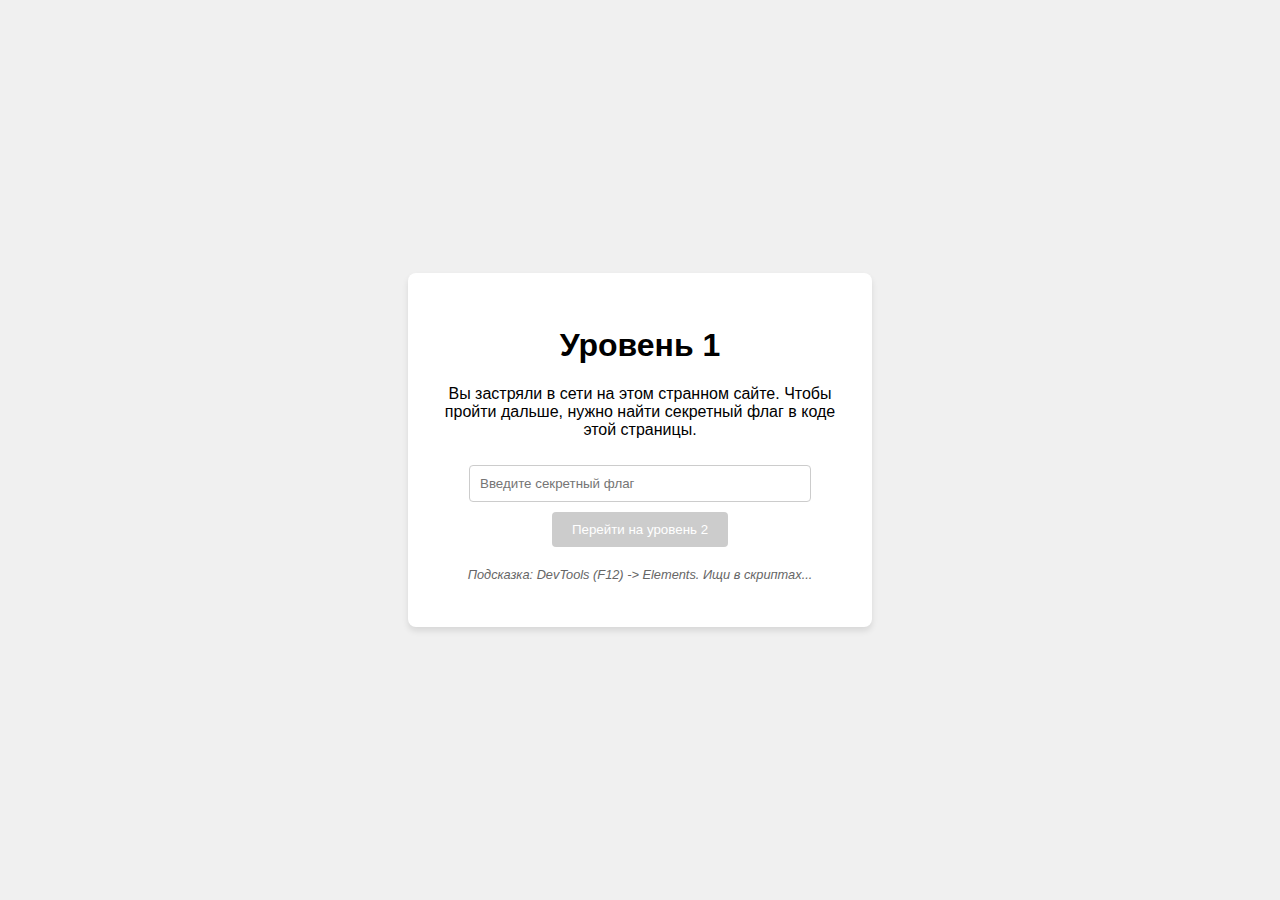
<file: levels/level1.html>
<!DOCTYPE html>
<html lang="ru">
<head>
    <meta charset="UTF-8">
    <meta name="viewport" content="width=device-width, initial-scale=1.0">
    <title>Уровень 1 — Побег из интернета</title>
    <link rel="stylesheet" href="../assets/style.css">
</head>
<body>

    <div class="container">
        <h1>Уровень 1</h1>
        <p>Вы застряли в сети на этом странном сайте. Чтобы пройти дальше, нужно найти секретный флаг в коде этой страницы.</p>
        
        <input type="text" id="flagInput" placeholder="Введите секретный флаг">
        <br>
        <button id="nextLevelBtn" disabled>Перейти на уровень 2</button>

        <p class="hint">Подсказка: DevTools (F12) -> Elements. Ищи в скриптах...</p>
    </div>

    <script>
        const input = document.getElementById('flagInput');
        const button = document.getElementById('nextLevelBtn');
        const SECRET_FLAG = "FLAG{HTML_INSIDE_2026}";

        input.addEventListener('input', () => {
            if (input.value.trim() === SECRET_FLAG) {
                button.disabled = false;
                button.style.backgroundColor = "#28a745";
            } else {
                button.disabled = true;
                button.style.backgroundColor = "#007bff";
            }
        });

        button.addEventListener('click', () => {
            window.location.href = "level2.html"; // Переход на второй уровень
        });
    </script>
</body>
</html>
</file>
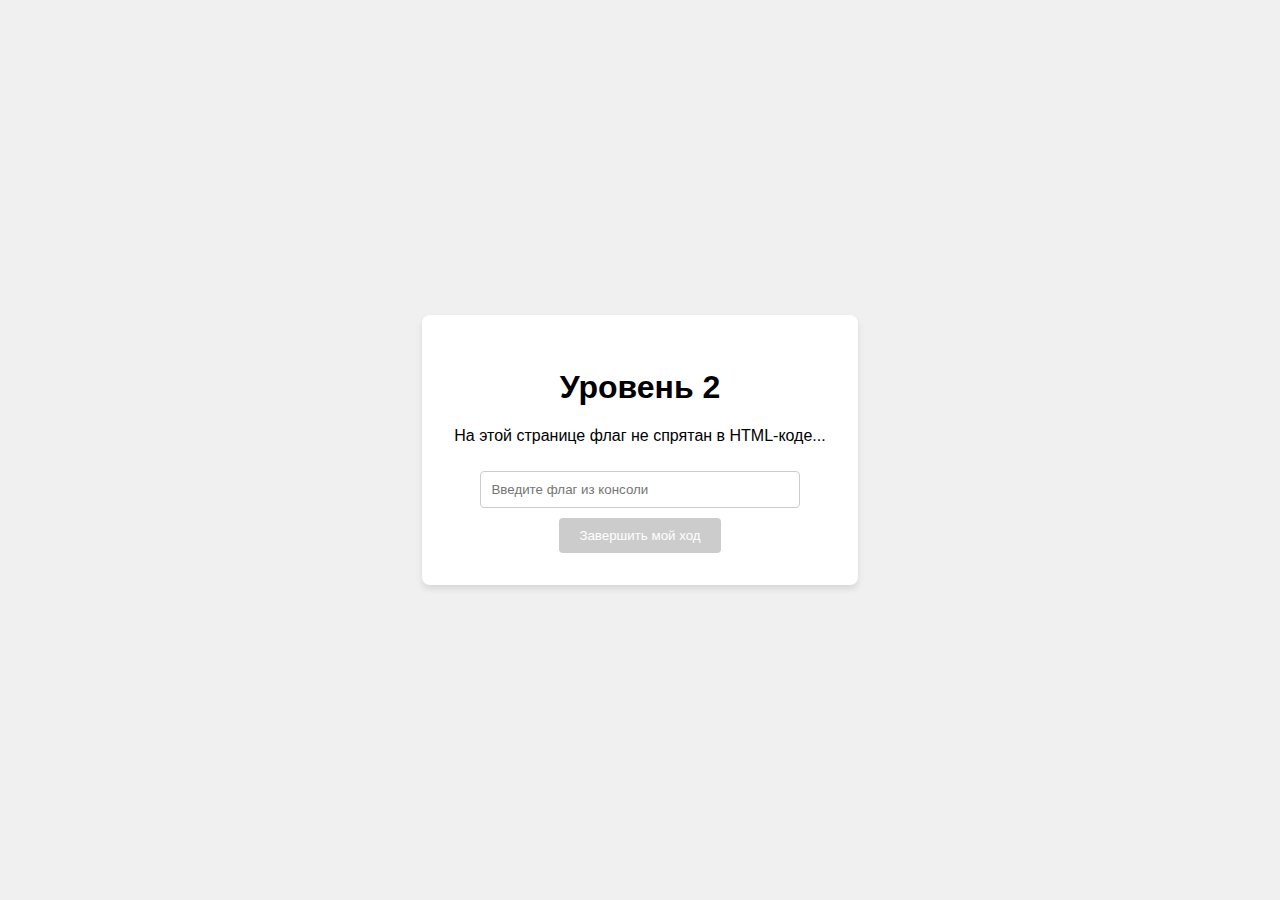
<file: levels/level2.html>
<!DOCTYPE html>
<html lang="ru">
<head>
    <meta charset="UTF-8">
    <title>Уровень 2</title>
    <link rel="stylesheet" href="../assets/style.css">
</head>
<body>
    <div class="container">
        <h1>Уровень 2</h1>
        <p>На этой странице флаг не спрятан в HTML-коде...</p>
        <input type="text" id="flagInput" placeholder="Введите флаг из консоли">
        <br>
        <button id="nextLevelBtn" disabled>Завершить мой ход</button>
    </div>

    <script src="../assets/level2.js"></script>
</body>
</html>
</file>
<file: assets/style.css>
/* assets/style.css */
body {
    font-family: sans-serif;
    display: flex;
    flex-direction: column;
    align-items: center;
    justify-content: center;
    height: 100vh;
    background-color: #f0f0f0;
    margin: 0;
}
.container {
    background: white;
    padding: 2rem;
    border-radius: 8px;
    box-shadow: 0 4px 6px rgba(0,0,0,0.1);
    text-align: center;
    max-width: 400px;
}
input {
    padding: 10px;
    margin: 10px 0;
    border: 1px solid #ccc;
    border-radius: 4px;
    width: 80%;
}
button {
    padding: 10px 20px;
    background-color: #007bff;
    color: white;
    border: none;
    border-radius: 4px;
    cursor: pointer;
    transition: background-color 0.3s;
}
button:disabled {
    background-color: #ccc;
    cursor: not-allowed;
}
.hint {
    margin-top: 20px;
    font-size: 0.8rem;
    color: #666;
    font-style: italic;
}
/* Подсказка: Флаг на втором уровне не ищи в стилях, я его спрятал в консоли! */
</file>
